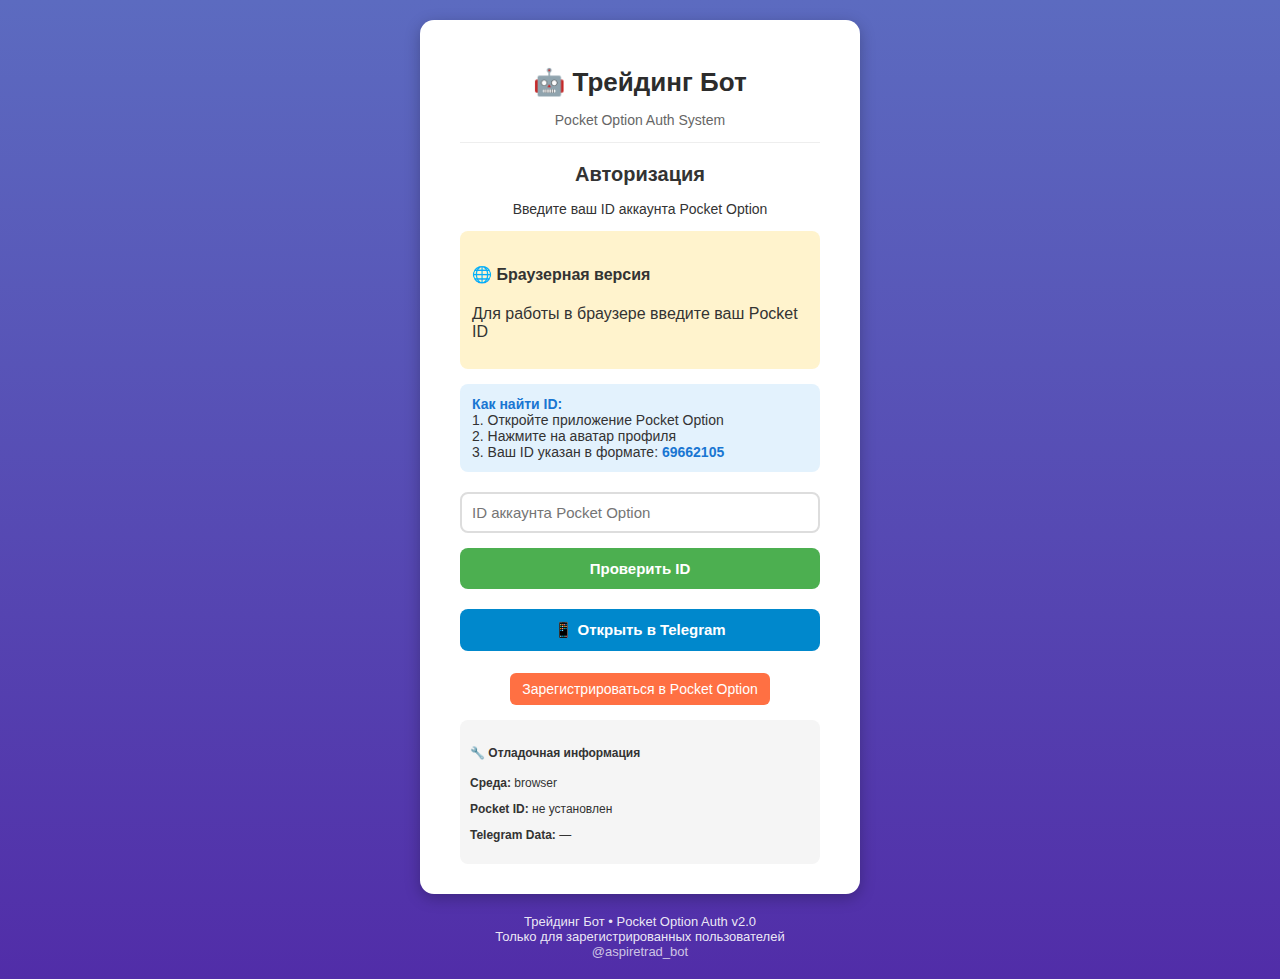
<file: index.html>
<!DOCTYPE html>
<html lang="ru">
<head>
    <meta charset="UTF-8">
    <meta name="viewport" content="width=device-width, initial-scale=1.0">
    <title>Трейдинг Бот</title>
    <script>
        // Автоматическое перенаправление на страницу логина
        window.location.href = 'login.html';
    </script>
</head>
<body>
    <p>Перенаправление на страницу входа...</p>
    <a href="login.html">Если перенаправление не работает, нажмите сюда</a>
</body>
</html>
</file>
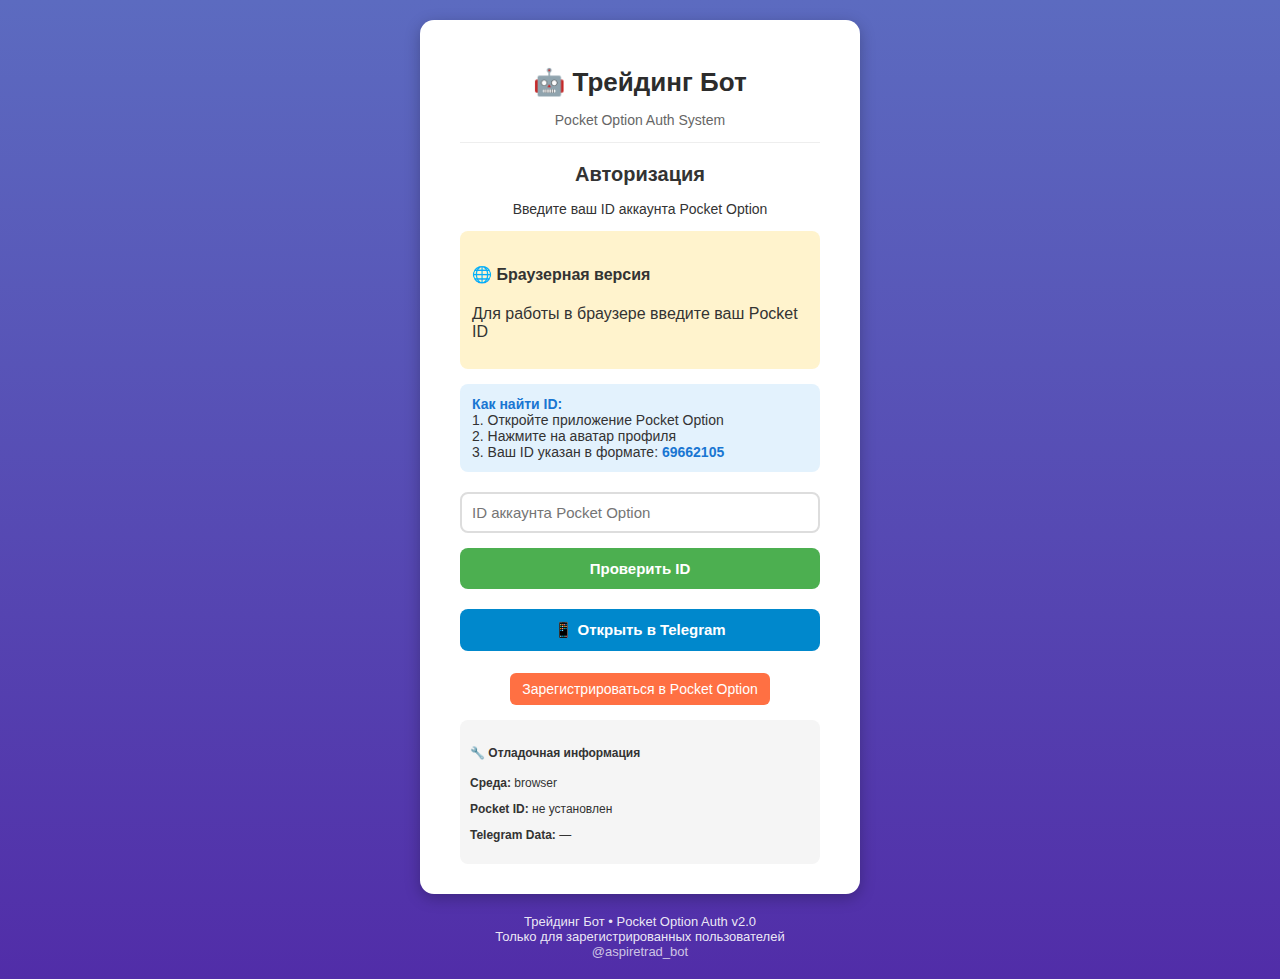
<file: login.html>
<!DOCTYPE html>
<html lang="ru">
<head>
    <meta charset="UTF-8">
    <meta name="viewport" content="width=device-width, initial-scale=1.0">
    <title>Трейдинг Бот • Авторизация</title>
    <link rel="stylesheet" href="trading.css">
    <style>
        body {
            margin: 0;
            font-family: "Inter", sans-serif;
            background: linear-gradient(180deg, #5c6bc0 0%, #512da8 100%);
            display: flex;
            flex-direction: column;
            align-items: center;
            justify-content: center;
            min-height: 100vh;
            color: #fff;
            padding: 20px;
            box-sizing: border-box;
        }

        .container {
            background: #ffffff;
            color: #333;
            border-radius: 14px;
            padding: 30px 40px;
            width: 100%;
            max-width: 360px;
            text-align: center;
            box-shadow: 0 4px 15px rgba(0,0,0,0.25);
        }

        h1 {
            font-size: 26px;
            margin-bottom: 6px;
            color: #2c2c2c;
        }

        h2 {
            font-size: 20px;
            color: #333;
            margin-bottom: 15px;
        }

        .info-box {
            background: #e3f2fd;
            border-radius: 8px;
            padding: 12px;
            text-align: left;
            margin-bottom: 20px;
            font-size: 14px;
        }

        .info-box b {
            color: #1976d2;
        }

        .user-info {
            background: #e8f5e9;
            border-radius: 8px;
            padding: 12px;
            margin-bottom: 15px;
            text-align: left;
            display: none;
        }

        .browser-info {
            background: #fff3cd;
            border-radius: 8px;
            padding: 12px;
            margin-bottom: 15px;
            text-align: left;
            display: none;
        }

        input {
            width: 100%;
            padding: 10px;
            border: 2px solid #ddd;
            border-radius: 8px;
            font-size: 15px;
            outline: none;
            margin-bottom: 15px;
            box-sizing: border-box;
        }

        .btn {
            width: 100%;
            background: #4caf50;
            color: white;
            border: none;
            padding: 12px;
            font-size: 15px;
            font-weight: 600;
            border-radius: 8px;
            cursor: pointer;
            transition: 0.3s;
            margin-bottom: 10px;
        }

        .btn:hover {
            background: #43a047;
        }

        .btn-telegram {
            background: #0088cc;
        }

        .btn-telegram:hover {
            background: #0077b3;
        }

        .verified-box {
            background: #c8e6c9;
            color: #2e7d32;
            border-radius: 8px;
            padding: 10px;
            margin-top: 15px;
            font-weight: 600;
        }

        .footer {
            text-align: center;
            font-size: 13px;
            color: rgba(255,255,255,0.9);
            margin-top: 20px;
            max-width: 360px;
        }

        .pocket-btn {
            margin-top: 12px;
            background: #ff7043;
            color: #fff;
            border: none;
            padding: 8px 12px;
            border-radius: 6px;
            font-size: 14px;
            cursor: pointer;
            text-decoration: none;
            display: inline-block;
        }

        .pocket-btn:hover {
            background: #f4511e;
        }

        .debug-info {
            background: #f5f5f5;
            border-radius: 8px;
            padding: 10px;
            margin-top: 15px;
            font-size: 12px;
            text-align: left;
            display: none;
        }
    </style>
</head>
<body>
    <div class="container">
        <h1>🤖 Трейдинг Бот</h1>
        <p style="color: #666; font-size: 14px;">Pocket Option Auth System</p>
        <hr style="margin: 10px 0 20px; border: none; border-top: 1px solid #eee;">

        <h2>Авторизация</h2>
        <p style="font-size: 14px;">Введите ваш ID аккаунта Pocket Option</p>

        <!-- Telegram User Info -->
        <div id="userInfo" class="user-info">
            <h4>👤 Данные Telegram</h4>
            <p><strong>Имя:</strong> <span id="telegramName">—</span></p>
            <p><strong>Username:</strong> @<span id="telegramUsername">—</span></p>
            <p><strong>ID:</strong> <span id="telegramId">—</span></p>
        </div>

        <!-- Browser Info -->
        <div id="browserInfo" class="browser-info">
            <h4>🌐 Браузерная версия</h4>
            <p>Для работы в браузере введите ваш Pocket ID</p>
        </div>

        <div class="info-box">
            <b>Как найти ID:</b><br>
            1. Откройте приложение Pocket Option<br>
            2. Нажмите на аватар профиля<br>
            3. Ваш ID указан в формате: <b>69662105</b>
        </div>

        <input type="text" id="pocketId" placeholder="ID аккаунта Pocket Option">

        <button class="btn" onclick="checkID()">Проверить ID</button>

        <div id="verifyBox" class="verified-box" style="display:none;">
            ✅ ID подтверждён!
        </div>

        <button id="goBtn" class="btn" style="margin-top: 10px; background:#00c853; display:none;" onclick="goToTrading()">
            ↗ Перейти в трейдинг
        </button>

        <!-- Кнопка для Telegram Mini App -->
        <button id="tgWebAppBtn" class="btn btn-telegram" style="display:none; margin-top: 10px;" onclick="openTelegramWebApp()">
            📱 Открыть в Telegram
        </button>

        <a href="https://pocket-friends.com/r/0qrjewbjlf" target="_blank" class="pocket-btn">
            Зарегистрироваться в Pocket Option
        </a>

        <!-- Debug Info -->
        <div id="debugInfo" class="debug-info">
            <h4>🔧 Отладочная информация</h4>
            <p><strong>Среда:</strong> <span id="debugEnv">—</span></p>
            <p><strong>Pocket ID:</strong> <span id="debugPocketId">—</span></p>
            <p><strong>Telegram Data:</strong> <span id="debugTgData">—</span></p>
        </div>
    </div>

    <div class="footer">
        Трейдинг Бот • Pocket Option Auth v2.0<br>
        Только для зарегистрированных пользователей<br>
        <span style="opacity:0.8;">@aspiretrad_bot</span>
    </div>

    <script>
        // Автоматическое определение источника (Telegram Mini App или браузер)
        function detectEnvironment() {
            // Проверяем Telegram Web App
            if (window.Telegram && window.Telegram.WebApp) {
                return 'telegram';
            }
            // Проверяем параметры URL (для тестирования)
            if (window.location.search.includes('tgWebApp')) {
                return 'telegram';
            }
            return 'browser';
        }

        // Инициализация в зависимости от среды
        function initializeApp() {
            const env = detectEnvironment();
            console.log('Environment detected:', env);
            
            // Показываем отладочную информацию
            document.getElementById('debugEnv').textContent = env;
            document.getElementById('debugPocketId').textContent = localStorage.getItem("pocket_id") || 'не установлен';
            document.getElementById('debugInfo').style.display = 'block';

            if (env === 'telegram') {
                initializeTelegramApp();
            } else {
                initializeBrowserApp();
            }
        }

        // Инициализация для Telegram Mini App
        function initializeTelegramApp() {
            console.log('🚀 Initializing Telegram Mini App');
            
            const tg = window.Telegram.WebApp;
            
            // Показываем кнопку закрытия
            tg.BackButton.show();
            tg.BackButton.onClick(() => {
                tg.close();
            });

            // Получаем данные пользователя
            const user = tg.initDataUnsafe?.user;
            console.log('Telegram User:', user);

            if (user) {
                // Показываем информацию о пользователе Telegram
                document.getElementById('userInfo').style.display = 'block';
                document.getElementById('telegramId').textContent = user.id;
                document.getElementById('telegramName').textContent = 
                    user.first_name + (user.last_name ? ' ' + user.last_name : '');
                document.getElementById('telegramUsername').textContent = user.username || 'Нет username';
                
                // Сохраняем Telegram ID для использования в trading.html
                localStorage.setItem("telegram_user_id", user.id);
                localStorage.setItem("telegram_username", user.username || '');
                localStorage.setItem("telegram_first_name", user.first_name || '');
                
                // Обновляем отладочную информацию
                document.getElementById('debugTgData').textContent = JSON.stringify({
                    id: user.id,
                    first_name: user.first_name,
                    username: user.username
                });
            }

            // Проверяем, есть ли уже сохраненный Pocket ID
            const savedPocketId = localStorage.getItem("pocket_id");
            if (savedPocketId) {
                document.getElementById('pocketId').value = savedPocketId;
                document.getElementById('verifyBox').style.display = 'block';
                document.getElementById('goBtn').style.display = 'inline-block';
            }

            // Расширяем на весь экран
            tg.expand();
            
            console.log('✅ Telegram Mini App initialized');
        }

        // Инициализация для обычного браузера
        function initializeBrowserApp() {
            console.log('🌐 Initializing Browser App');
            document.getElementById('browserInfo').style.display = 'block';
            
            // Показываем кнопку для открытия в Telegram
            document.getElementById('tgWebAppBtn').style.display = 'inline-block';

            // Проверяем, есть ли уже сохраненный Pocket ID
            const savedPocketId = localStorage.getItem("pocket_id");
            if (savedPocketId) {
                document.getElementById('pocketId').value = savedPocketId;
                document.getElementById('verifyBox').style.display = 'block';
                document.getElementById('goBtn').style.display = 'inline-block';
            }
        }

        function checkID() {
            const input = document.getElementById('pocketId').value.trim();
            const env = detectEnvironment();
            
            if (input === '' || isNaN(input)) {
                alert('Введите корректный ID!');
                return;
            }

            // Сохраняем Pocket ID
            localStorage.setItem("pocket_id", input);
            
            // Показываем подтверждение
            document.getElementById('verifyBox').style.display = 'block';
            document.getElementById('goBtn').style.display = 'inline-block';
            
            // Обновляем отладочную информацию
            document.getElementById('debugPocketId').textContent = input;
            
            console.log('✅ Pocket ID saved:', input);
            console.log('📱 Environment:', env);
        }

        function goToTrading() {
            const pocketId = document.getElementById('pocketId').value.trim();
            const env = detectEnvironment();
            
            if (pocketId) {
                localStorage.setItem("pocket_id", pocketId);
                
                if (env === 'telegram') {
                    // В Telegram Mini App используем относительный путь
                    window.location.href = "trading.html";
                } else {
                    // В браузере используем полный путь
                    window.location.href = "http://89.23.98.206:8080/trading.html";
                }
            }
        }

        function openTelegramWebApp() {
            // Ссылка для открытия в Telegram Web App
            const webAppUrl = "https://t.me/aspiretrad_bot/start?startapp=login";
            window.open(webAppUrl, '_blank');
        }

        // Запускаем инициализацию при загрузке
        document.addEventListener('DOMContentLoaded', initializeApp);
    </script>
</body>
</html>
</file>
<file: trading.css>
/* trading.css - Стили для трейдинг интерфейса */

/* Основные стили */
.app-container {
    min-height: 100vh;
    background: linear-gradient(135deg, #1e3c72 0%, #2a5298 100%);
    color: white;
}

/* Шапка */
.app-header {
    display: flex;
    justify-content: space-between;
    align-items: center;
    padding: 20px;
    background: rgba(255, 255, 255, 0.1);
    backdrop-filter: blur(10px);
}

.header-left h1 {
    margin: 0;
    font-size: 24px;
    font-weight: bold;
}

.app-subtitle {
    color: rgba(255, 255, 255, 0.8);
    font-size: 14px;
}

.user-info {
    display: flex;
    align-items: center;
    gap: 15px;
}

.logout-btn {
    background: rgba(255, 255, 255, 0.2);
    color: white;
    border: none;
    padding: 8px 15px;
    border-radius: 8px;
    cursor: pointer;
    transition: background 0.3s;
}

.logout-btn:hover {
    background: rgba(255, 255, 255, 0.3);
}

/* Статистика */
.stats-container {
    display: flex;
    justify-content: space-around;
    padding: 20px;
    gap: 15px;
}

.stat-card {
    background: rgba(255, 255, 255, 0.1);
    padding: 20px;
    border-radius: 12px;
    text-align: center;
    flex: 1;
    backdrop-filter: blur(10px);
    border: 1px solid rgba(255, 255, 255, 0.2);
}

.stat-number {
    font-size: 32px;
    font-weight: bold;
    margin-bottom: 5px;
}

.stat-label {
    color: rgba(255, 255, 255, 0.8);
    font-size: 14px;
}

/* Навигация */
.app-nav {
    display: flex;
    padding: 0 20px;
    gap: 10px;
    margin-bottom: 20px;
}

.nav-btn {
    flex: 1;
    background: rgba(255, 255, 255, 0.1);
    color: white;
    border: none;
    padding: 12px;
    border-radius: 8px;
    cursor: pointer;
    transition: all 0.3s;
}

.nav-btn.active {
    background: #667eea;
    transform: translateY(-2px);
}

.nav-btn:hover:not(.active) {
    background: rgba(255, 255, 255, 0.2);
}

/* Основной контент */
.main-content {
    padding: 0 20px 20px;
}

.tab-content {
    display: none;
}

.tab-content.active {
    display: block;
}

/* Текущий сигнал */
.current-signal {
    background: rgba(255, 255, 255, 0.1);
    border-radius: 12px;
    padding: 20px;
    margin-bottom: 20px;
    backdrop-filter: blur(10px);
    border: 1px solid rgba(255, 255, 255, 0.2);
}

.signal-header {
    display: flex;
    justify-content: space-between;
    align-items: center;
    margin-bottom: 20px;
}

.signal-header h3 {
    margin: 0;
    color: white;
}

.signal-confidence {
    text-align: center;
    background: rgba(255, 255, 255, 0.2);
    padding: 10px 15px;
    border-radius: 8px;
}

.signal-confidence span:first-child {
    display: block;
    font-size: 18px;
    font-weight: bold;
}

.signal-confidence span:last-child {
    font-size: 12px;
    color: rgba(255, 255, 255, 0.8);
}

.signal-details {
    display: grid;
    grid-template-columns: repeat(auto-fit, minmax(150px, 1fr));
    gap: 15px;
    margin-bottom: 20px;
}

.detail-item {
    background: rgba(255, 255, 255, 0.1);
    padding: 15px;
    border-radius: 8px;
    text-align: center;
}

.detail-item .label {
    display: block;
    font-size: 12px;
    color: rgba(255, 255, 255, 0.8);
    margin-bottom: 5px;
}

.detail-item .value {
    display: block;
    font-size: 16px;
    font-weight: bold;
}

.timer {
    color: #ff4444;
    animation: pulse 1s infinite;
}

@keyframes pulse {
    0% { opacity: 1; }
    50% { opacity: 0.5; }
    100% { opacity: 1; }
}

/* График */
.trading-interface {
    background: #1e1e1e;
    border-radius: 12px;
    padding: 20px;
    margin: 20px 0;
}

.chart-header {
    display: flex;
    justify-content: space-between;
    align-items: center;
    margin-bottom: 20px;
}

.pair-info h2 {
    color: white;
    margin: 0;
    font-size: 18px;
}

.current-price {
    font-size: 24px;
    font-weight: bold;
    color: #ff4444;
    margin-top: 5px;
}

.analysis-indicators {
    display: flex;
    gap: 15px;
}

.indicator {
    background: #2d2d2d;
    padding: 8px 12px;
    border-radius: 6px;
    text-align: center;
}

.indicator .label {
    color: #888;
    font-size: 12px;
    display: block;
}

.indicator .value {
    font-weight: bold;
    margin-top: 3px;
}

.bearish { color: #ff4444; }
.bullish { color: #44ff44; }
.neutral { color: #ffff44; }
.moderate { color: #ffaa44; }

.chart-container {
    display: flex;
    height: 300px;
    margin-bottom: 20px;
}

.price-levels {
    display: flex;
    flex-direction: column;
    justify-content: space-between;
    width: 80px;
    color: white;
    font-size: 12px;
    padding: 10px 0;
}

.price-level.current {
    color: #ff4444;
    font-weight: bold;
}

.price-level.active {
    color: #ffaa44;
}

.chart-area {
    flex: 1;
    position: relative;
}

.chart-area canvas {
    border-radius: 8px;
}

/* Volume индикатор */
.volume-container {
    height: 80px;
    display: flex;
    flex-direction: column;
}

.volume-bars {
    display: flex;
    justify-content: space-between;
    align-items: end;
    flex: 1;
    padding: 0 10px;
}

.volume-bar {
    width: 30px;
    background: #4444ff;
    border-radius: 2px 2px 0 0;
    transition: height 0.3s;
}

.volume-labels {
    display: flex;
    justify-content: space-between;
    color: #888;
    font-size: 10px;
    padding: 5px 10px;
}

/* Кнопки действия */
.action-buttons {
    display: flex;
    gap: 15px;
    margin-top: 20px;
}

.btn {
    flex: 1;
    padding: 15px;
    border: none;
    border-radius: 8px;
    font-size: 16px;
    font-weight: bold;
    cursor: pointer;
    transition: all 0.3s;
    color: white;
}

.btn-success {
    background: linear-gradient(135deg, #28a745 0%, #20c997 100%);
}

.btn-danger {
    background: linear-gradient(135deg, #dc3545 0%, #fd7e14 100%);
}

.btn-secondary {
    background: #6c757d;
}

.btn:hover {
    transform: translateY(-2px);
    box-shadow: 0 5px 15px rgba(0, 0, 0, 0.3);
}

/* История сделок */
.history-container {
    background: rgba(255, 255, 255, 0.1);
    border-radius: 12px;
    padding: 20px;
    backdrop-filter: blur(10px);
}

.filters {
    display: flex;
    gap: 15px;
    margin-bottom: 20px;
}

.filters select {
    background: rgba(255, 255, 255, 0.2);
    color: white;
    border: none;
    padding: 10px;
    border-radius: 6px;
    flex: 1;
}

.trades-list {
    display: flex;
    flex-direction: column;
    gap: 10px;
}

.trade-item {
    background: rgba(255, 255, 255, 0.1);
    padding: 15px;
    border-radius: 8px;
    display: flex;
    justify-content: space-between;
    align-items: center;
}

.trade-win {
    border-left: 4px solid #28a745;
}

.trade-loss {
    border-left: 4px solid #dc3545;
}

/* Статистика */
.stats-grid {
    display: grid;
    grid-template-columns: 1fr 1fr;
    gap: 20px;
}

.stat-chart {
    background: rgba(255, 255, 255, 0.1);
    padding: 20px;
    border-radius: 12px;
    backdrop-filter: blur(10px);
}

.stat-chart h4 {
    margin: 0 0 15px 0;
    text-align: center;
}

.stat-numbers {
    grid-column: 1 / -1;
    background: rgba(255, 255, 255, 0.1);
    padding: 20px;
    border-radius: 12px;
    backdrop-filter: blur(10px);
}

.metrics-list {
    display: grid;
    grid-template-columns: repeat(auto-fit, minmax(200px, 1fr));
    gap: 15px;
}

.metric-item {
    background: rgba(255, 255, 255, 0.1);
    padding: 15px;
    border-radius: 8px;
    text-align: center;
}

/* Настройки */
.settings-container {
    background: rgba(255, 255, 255, 0.1);
    border-radius: 12px;
    padding: 20px;
    backdrop-filter: blur(10px);
}

.setting-item {
    margin-bottom: 20px;
    padding: 15px;
    background: rgba(255, 255, 255, 0.1);
    border-radius: 8px;
}

.setting-item label {
    display: flex;
    align-items: center;
    gap: 10px;
    cursor: pointer;
}

.setting-item input[type="checkbox"] {
    width: 18px;
    height: 18px;
}

.setting-item input[type="range"] {
    flex: 1;
    margin: 0 10px;
}

/* Адаптивность */
@media (max-width: 768px) {
    .stats-container {
        flex-direction: column;
    }
    
    .app-nav {
        flex-direction: column;
    }
    
    .signal-header {
        flex-direction: column;
        gap: 15px;
        text-align: center;
    }
    
    .analysis-indicators {
        flex-wrap: wrap;
        justify-content: center;
    }
    
    .stats-grid {
        grid-template-columns: 1fr;
    }
    
    .action-buttons {
        flex-direction: column;
    }
}
</file>
